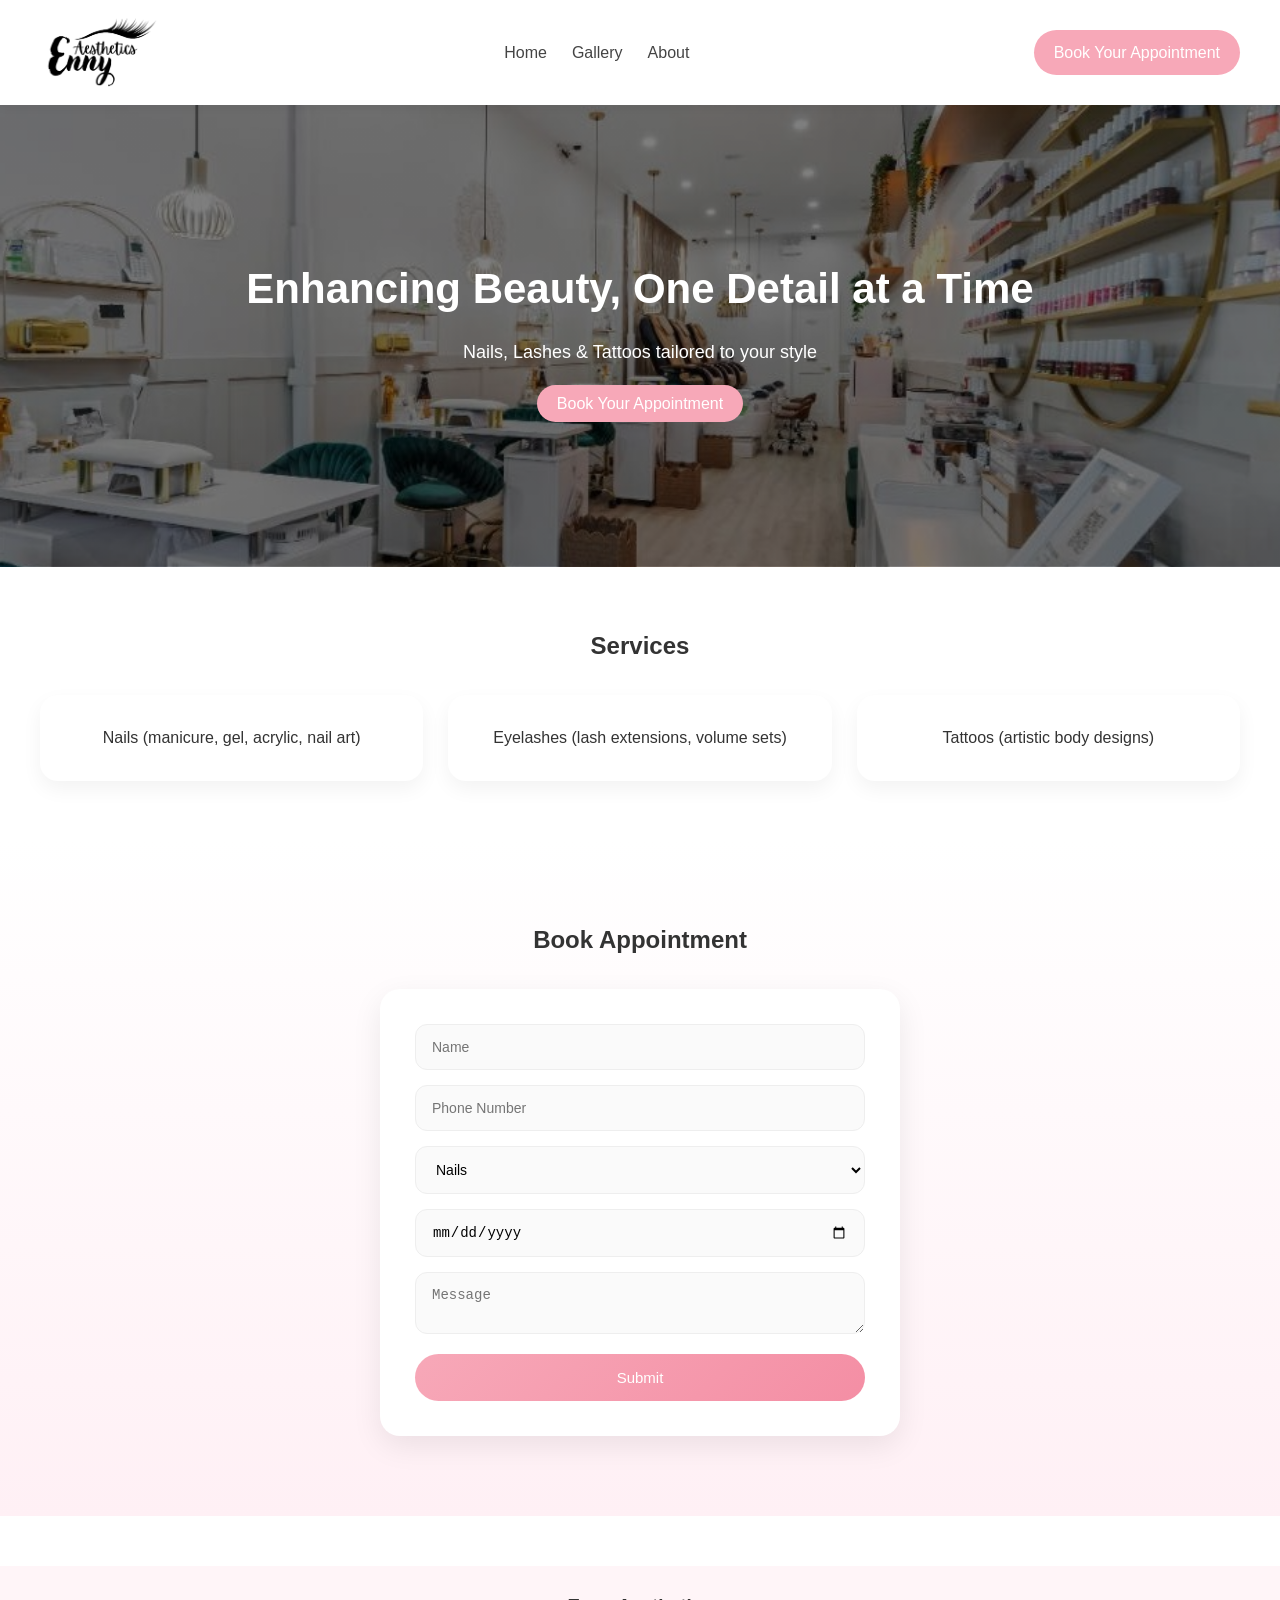
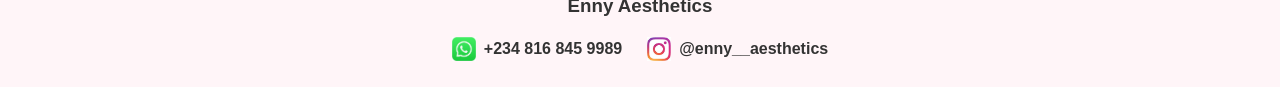
<file: index.html>
<!DOCTYPE html>
<html lang="en">
<head>
<meta charset="UTF-8">
<meta name="viewport" content="width=device-width, initial-scale=1.0">
<title>Enny Aesthetics</title>
<link rel="stylesheet" href="styles.css">
</head>

<body>

<header>
  <nav class="navbar">
    <img src="public/gal/logo.png" class="logo" />
    <ul>
      <li><a href="index.html">Home</a></li>
      <li><a href="gallery.html">Gallery</a></li>
      <li><a href="about.html">About</a></li>
    </ul>
    <a href="#booking" class="cta">Book Your Appointment </a>
  </nav>
</header>

<section class="hero">
  <h1>Enhancing Beauty, One Detail at a Time</h1>
  <p>Nails, Lashes & Tattoos tailored to your style</p>
  <a href="#booking" style="text-decoration: none;" class="cta">Book Your Appointment</a>
</section>

<section class="services">
  <h2>Services</h2>
  <div class="grid">
    <div class="card">Nails (manicure, gel, acrylic, nail art)</div>
    <div class="card">Eyelashes (lash extensions, volume sets)</div>
    <div class="card">Tattoos (artistic body designs)</div>
  </div>
</section>

<section id="booking" class="booking">
  <h2>Book Appointment</h2>
  <form id="bookingForm">
    <input type="text" id="name" placeholder="Name" required>
    <input type="tel" id="phone" placeholder="Phone Number" required>

    <select id="service">
      <option>Nails</option>
      <option>Eyelashes</option>
      <option>Tattoos</option>
    </select>

    <input type="date" id="date">
    <textarea id="message" placeholder="Message"></textarea>

    <button type="submit">Submit</button>
  </form>
</section>

<footer class="footer">
  <h3>Enny Aesthetics</h3>

  <div class="socials">
    <a href="https://wa.me/2348168459989" target="_blank">
      <img src="public/icons/whatsapp.png" class="social-icon">
      <span><b>+234 816 845 9989</b></span>
    </a>

    <a href="https://instagram.com/enny__aesthetics" target="_blank">
      <img src="public/icons/instagram.png" class="social-icon">
      <span><b>@enny__aesthetics</b></span>
    </a>
  </div>

</footer>
</body>
</html>
</file>
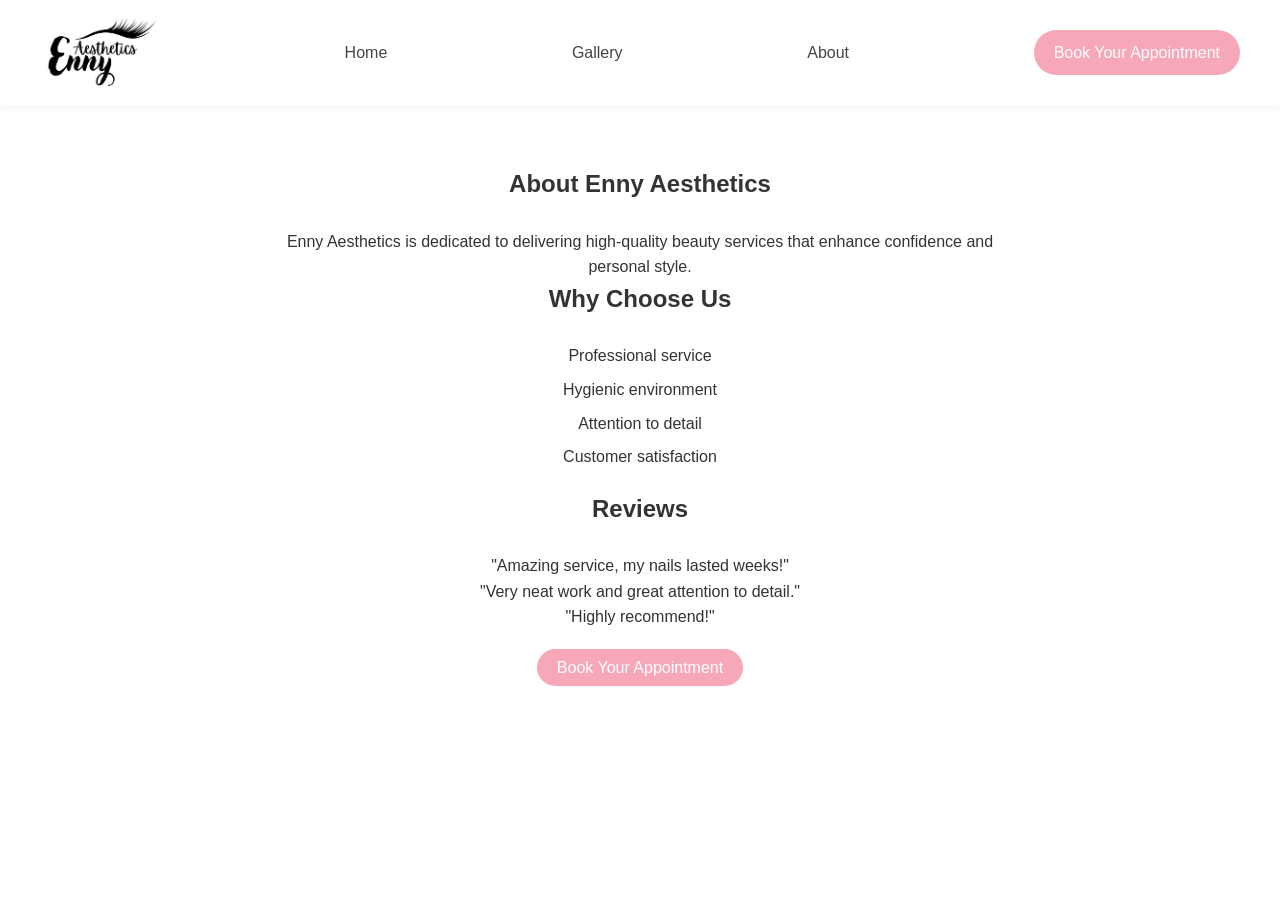
<file: about.html>
<!DOCTYPE html>
<html lang="en">
<head>
<meta charset="UTF-8">
<meta name="viewport" content="width=device-width, initial-scale=1.0">
<title>About</title>
<link rel="stylesheet" href="styles.css">
</head>

<body>

<nav class="navbar">
  <img src="public/gal/logo.png" class="logo" />
  <a href="index.html">Home</a>
  <a href="gallery.html">Gallery</a>
  <a href="about.html">About</a>
  <a href="index.html#booking" class="cta">Book Your Appointment</a>
</nav>

<section class="about">
<h1>About Enny Aesthetics</h1>

<p>
Enny Aesthetics is dedicated to delivering high-quality beauty services
that enhance confidence and personal style.
</p>

<h2>Why Choose Us</h2>
<ul>
<li>Professional service</li>
<li>Hygienic environment</li>
<li>Attention to detail</li>
<li>Customer satisfaction</li>
</ul>

<h2>Reviews</h2>
<p>"Amazing service, my nails lasted weeks!"</p>
<p>"Very neat work and great attention to detail."</p>
<p>"Highly recommend!"</p>
<br>
<a href="/#booking" style="text-decoration: none; " id="abtbookn" class="cta">Book Your Appointment</a>

</section>

</body>
</html>
</file>
<file: styles.css>
/* Reset */
* {
  margin: 0;
  padding: 0;
  box-sizing: border-box;
}

/* Fonts & Base */
body {
  font-family: "Segoe UI", Tahoma, sans-serif;
  background: #ffffff;
  color: #333;
  line-height: 1.6;
}

/* Navbar */
.navbar {
  display: flex;
  justify-content: space-between;
  align-items: center;
  padding: 18px 40px;
  background: white;
  box-shadow: 0 2px 10px rgba(0,0,0,0.05);
  position: sticky;
  top: 0;
  z-index: 1000;
}

.navbar ul {
  display: flex;
  gap: 25px;
  list-style: none;
}

.navbar a {
  text-decoration: none;
  color: #444;
  font-weight: 500;
}

.logo {
  height: 45px;
}

/* CTA Button */
.cta {
  background: #f7a8b8;
  color: white !important;
  padding: 10px 20px;
  border-radius: 999px;
  transition: 0.3s;
  font-weight: 500;
}

.cta:hover {
  background: #f48ea4;
  transform: translateY(-1px);
}

/* Hero */
.hero {
  text-align: center;
  padding: 150px 20px 150px;
  background-image: linear-gradient(
      rgba(0, 0, 0, 0.5),
      rgba(0, 0, 0, 0.5)
    ),
    url("public/bg/main.png");
  background-size: cover;
  background-position: center;
  color: white;
}

.hero h1 {
  font-size: 42px;
  margin-bottom: 15px;
}

.hero p {
  font-size: 18px;
  margin-bottom: 25px;
  color: #ffffff;
}

/* Sections */
section {
  padding: 60px 40px;
}

h1, h2 {
  text-align: center;
  margin-bottom: 25px;
}

/* Services */
.services .grid {
  display: grid;
  grid-template-columns: repeat(auto-fit, minmax(220px,1fr));
  gap: 25px;
  margin-top: 30px;
}

.card {
  background: #fff;
  padding: 30px;
  border-radius: 18px;
  text-align: center;
  box-shadow: 0 8px 20px rgba(0,0,0,0.05);
  transition: 0.3s;
}

.card:hover {
  transform: translateY(-5px);
}


/* Booking */
.booking {
  background: linear-gradient(to bottom, #fff, #fff0f5);
  padding: 80px 20px;
}

.booking h2 {
  margin-bottom: 30px;
}

.booking form {
  max-width: 520px;
  margin: auto;
  background: white;
  padding: 35px;
  border-radius: 20px;
  box-shadow: 0 10px 30px rgba(0,0,0,0.08);
  display: flex;
  flex-direction: column;
  gap: 15px;
}
.booking input,
.booking select,
.booking textarea {
  padding: 14px 16px;
  border-radius: 12px;
  border: 1px solid #eee;
  font-size: 14px;
  background: #fafafa;
  transition: 0.2s;
}

.booking input:focus,
.booking select:focus,
.booking textarea:focus {
  outline: none;
  border-color: #f7a8b8;
  background: white;
}

.booking button {
  background: linear-gradient(135deg, #f7a8b8, #f48ea4);
  color: white;
  border: none;
  padding: 15px;
  border-radius: 999px;
  font-size: 15px;
  font-weight: 500;
  cursor: pointer;
  transition: 0.25s;
  margin-top: 5px;
}

.booking button:hover {
  transform: translateY(-2px);
  box-shadow: 0 8px 18px rgba(244,142,164,0.35);
}

/* Gallery */
.gallery {
  display: grid;
  grid-template-columns: repeat(auto-fit, minmax(220px,1fr));
  gap: 15px;
  margin-top: 20px;
}

.gallery img {
  width: 100%;
  border-radius: 16px;
  transition: 0.3s;
  box-shadow: 0 4px 12px rgba(0,0,0,0.08);
}

.gallery img:hover {
  transform: scale(1.03);
}

/* About */
.about {
  max-width: 800px;
  margin: auto;
  text-align: center;
}

.about ul {
  list-style: none;
  margin: 20px 0;
}

.about li {
  margin: 8px 0;
}

/* Footer */
footer {
  background: #fff5f8;
  padding: 25px;
  text-align: center;
  margin-top: 50px;
}

.socials {
  display: flex;
  justify-content: center;
  gap: 25px;
  margin-top: 15px;
  flex-wrap: wrap;
}

.socials a {
  display: flex;
  align-items: center;
  gap: 8px;
  text-decoration: none;
  color: #333;
}

.social-icon {
  width: 24px;
  height: 24px;
}

.logo {
  width: 10%;
  height: auto;
}

/* Mobile */
@media(max-width:768px){
  .navbar {
    padding: 15px 20px;
  }
  .logo {
    width: 75px;
    height: auto;
  }
  .hero h1 {
    font-size: 30px;
  }

  section {
    padding: 50px 20px;
  }
}
</file>
